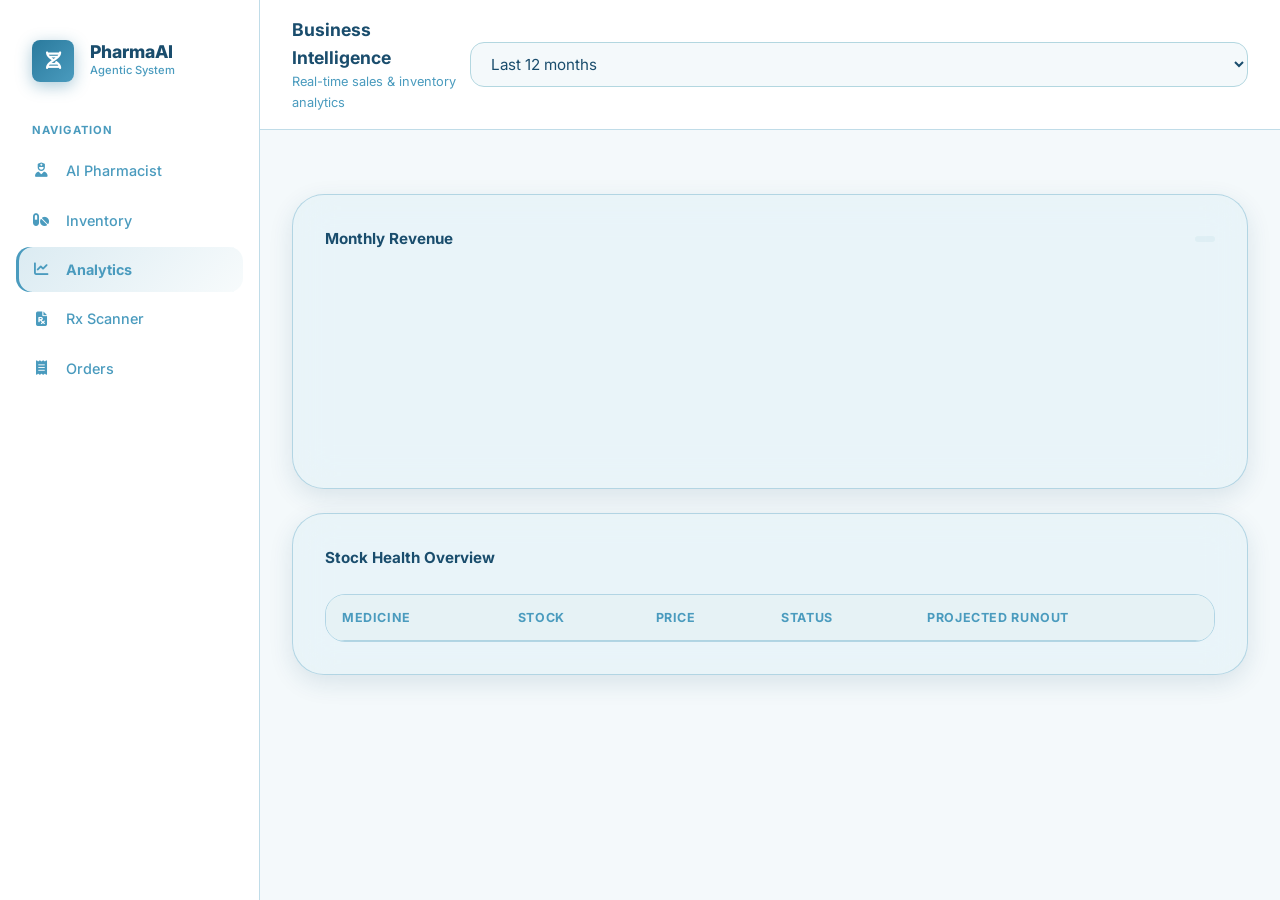
<file: Frontend/analytics.html>
<!DOCTYPE html>
<html lang="en" data-theme="light">
<head>
    <meta charset="UTF-8">
    <meta name="viewport" content="width=device-width, initial-scale=1.0">
    <title>Analytics — PharmaAI</title>

    <link rel="stylesheet"
        href="https://cdnjs.cloudflare.com/ajax/libs/font-awesome/6.5.0/css/all.min.css">

    <link rel="stylesheet" href="css/variables.css">
    <link rel="stylesheet" href="css/global.css">
    <link rel="stylesheet" href="css/analytics.css">
</head>

<body>
<div class="app-shell">

    <!-- Sidebar -->
    <aside class="sidebar">
        <div class="sidebar-logo">
            <div class="logo-icon"><i class="fa-solid fa-dna"></i></div>
            <div>
                <h1>PharmaAI</h1>
                <span>Agentic System</span>
            </div>
        </div>

        <div class="nav-section">
            <div class="nav-section-label">Navigation</div>
            <a href="dashboard.html" class="nav-link">
                <i class="fa-solid fa-user-nurse"></i>AI Pharmacist
            </a>
            <a href="inventory.html" class="nav-link">
                <i class="fa-solid fa-pills"></i>Inventory
            </a>
            <a href="analytics.html" class="nav-link active">
                <i class="fa-solid fa-chart-line"></i>Analytics
            </a>
            <a href="scanner.html" class="nav-link">
                <i class="fa-solid fa-file-prescription"></i>Rx Scanner
            </a>
            <a href="orders.html" class="nav-link">
                <i class="fa-solid fa-receipt"></i>Orders
            </a>
        </div>
    </aside>

    <!-- Main -->
    <main class="app-main">

        <header class="topbar">
            <div>
                <div class="topbar-title">Business Intelligence</div>
                <div class="topbar-subtitle">
                    Real-time sales & inventory analytics
                </div>
            </div>

            <select id="period-filter" class="form-control">
                <option value="6">Last 6 months</option>
                <option value="12" selected>Last 12 months</option>
            </select>
        </header>

        <div class="page-content">

            <!-- KPI Cards -->
            <div class="kpi-row" id="kpi-row"></div>

            <!-- Revenue Chart -->
            <div class="chart-card glass">
                <div class="chart-header">
                    <h3>Monthly Revenue</h3>
                    <span id="revenue-trend" class="badge badge-teal"></span>
                </div>
                <div id="bar-chart" class="bar-chart-wrap"></div>
            </div>

            <!-- Stock Health -->
            <div class="chart-card glass" style="margin-top:var(--space-lg)">
                <div class="chart-header">
                    <h3>Stock Health Overview</h3>
                </div>

                <div class="table-wrap">
                    <table>
                        <thead>
                            <tr>
                                <th>Medicine</th>
                                <th>Stock</th>
                                <th>Price</th>
                                <th>Status</th>
                                <th>Projected Runout</th>
                            </tr>
                        </thead>
                        <tbody id="health-body"></tbody>
                    </table>
                </div>
            </div>

        </div>
    </main>
</div>

<script src="js/analytics.js"></script>
</body>
</html>
<!--DOCTYPE html>
<html lang="en" data-theme="light">

<head>
    <meta charset="UTF-8">
    <meta name="viewport" content="width=device-width, initial-scale=1.0">
    <title>Analytics — PharmaAI</title>
    <link rel="stylesheet" href="https://cdnjs.cloudflare.com/ajax/libs/font-awesome/6.5.0/css/all.min.css">
    <link rel="stylesheet" href="css/variables.css">
    <link rel="stylesheet" href="css/global.css">
    <link rel="stylesheet" href="css/analytics.css">
</head>

<body>
    <div class="app-shell">
        <aside class="sidebar">
            <div class="sidebar-logo">
                <div class="logo-icon"><i class="fa-solid fa-dna"></i></div>
                <div>
                    <h1>PharmaAI</h1><span>Agentic System</span>
                </div>
            </div>
            <div class="nav-section">
                <div class="nav-section-label">Navigation</div>
                <a href="dashboard.html" class="nav-link"><i class="fa-solid fa-user-nurse"></i>AI
                    Pharmacist</a>
                <a href="inventory.html" class="nav-link"><i class="fa-solid fa-pills"></i>Inventory</a>
                <a href="analytics.html" class="nav-link"><i
                        class="fa-solid fa-chart-line"></i>Analytics</a>
                <a href="scanner.html" class="nav-link"><i class="fa-solid fa-file-prescription"></i>Rx
                    Scanner</a>
                <a href="orders.html" class="nav-link"><i class="fa-solid fa-receipt"></i>Orders</a>
            </div>
            <div class="sidebar-footer">
                <div class="user-card">
                    <div class="user-avatar"><i class="fa-solid fa-user-doctor"></i></div>
                    <div>
                        <div class="user-name">User He/She</div>
                        <div class="user-role">Admin</div>
                    </div>
                </div>
            </div>
        </aside>
        <div class="sidebar-overlay"></div>

        <main class="app-main">
            <header class="topbar">
                <div class="topbar-left">
                    <button class="btn-icon hamburger"><i class="fa-solid fa-bars"></i></button>
                    <div>
                        <div class="topbar-title">Business Intelligence</div>
                        <div class="topbar-subtitle">Sales trends, stock analytics & predictions</div>
                    </div>
                </div>
                <div class="topbar-right">
                    <select id="period-filter" class="form-control" style="min-width:130px">
                        <option value="6">Last 6 months</option>
                        <option value="12" selected>Last 12 months</option>
                    </select>
                    <button id="theme-toggle" class="btn-icon"><i class="fa-solid fa-moon"></i></button>
                </div>
            </header>

            <div class="page-content">
                <!- KPI Row ->
                <div class="kpi-row" id="kpi-row"></div>

                <!- Charts Row ->
                <div class="charts-row">
                    <!- Monthly Bar Chart ->
                    <div class="chart-card glass">
                        <div class="chart-header">
                            <h3>Monthly Revenue</h3>
                            <span class="badge badge-teal" id="revenue-trend"></span>
                        </div>
                        <div class="bar-chart-wrap" id="bar-chart"></div>
                        <div class="bar-legend" id="bar-legend"></div>
                    </div>

                    <!-- Category Donut --
                    <div class="chart-card glass">
                        <div class="chart-header">
                            <h3>Category Distribution</h3>
                        </div>
                        <div class="donut-wrap">
                            <svg id="donut-svg" viewBox="0 0 200 200" xmlns="http://www.w3.org/2000/svg"></svg>
                            <div class="donut-center" id="donut-center"></div>
                        </div>
                        <div class="donut-legend" id="donut-legend"></div>
                    </div>
                </div>

                <!- Stock Health Table ->
                <div class="chart-card glass" style="margin-top: var(--space-lg)">
                    <div class="chart-header">
                        <h3>Stock Health Overview</h3>
                        <a href="inventory.html" class="btn btn-ghost btn-sm">Manage <i
                                class="fa-solid fa-arrow-right"></i></a>
                    </div>
                    <div class="table-wrap" style="border:none">
                        <table id="health-table">
                            <thead>
                                <tr>
                                    <th>Medicine</th>
                                    <th>Category</th>
                                    <th>Stock Remaining</th>
                                    <th>Health</th>
                                    <th>Projected Runout</th>
                                </tr>
                            </thead>
                            <tbody id="health-body"></tbody>
                        </table>
                    </div>
                </div>
            </div>
        </main>
    </div>
    <div id="toast-container"></div>
    <script src="js/shared.js"></script>
    <script src="js/analytics.js"></script>
</body>

</html-->
</file>
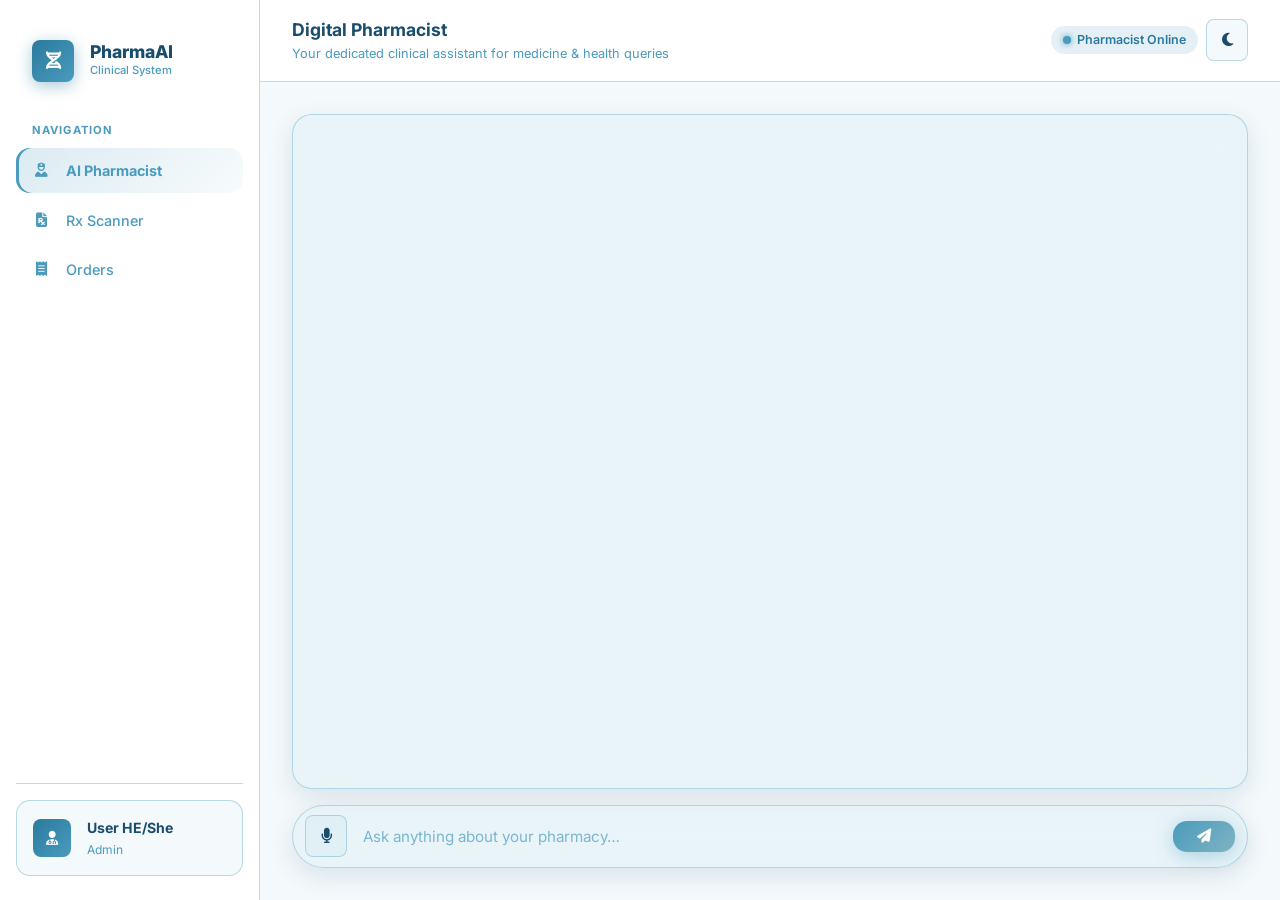
<file: Frontend/dashboard.html>
<!DOCTYPE html>
<html lang="en" data-theme="light">

<head>
    <meta charset="UTF-8">
    <meta name="viewport" content="width=device-width, initial-scale=1.0">
    <title>AI Pharmacist — PharmaAI</title>
    <link rel="stylesheet" href="https://cdnjs.cloudflare.com/ajax/libs/font-awesome/6.5.0/css/all.min.css">
    <link rel="stylesheet" href="css/variables.css">
    <link rel="stylesheet" href="css/global.css">
    <link rel="stylesheet" href="css/dashboard.css">
</head>

<body>
    <div class="app-shell">
        <!-- Sidebar -->
        <aside class="sidebar">
            <div class="sidebar-logo">
                <div class="logo-icon"><i class="fa-solid fa-dna"></i></div>
                <div>
                    <h1>PharmaAI</h1><span>Clinical System</span>
                </div>
            </div>
            <div class="nav-section">
                <div class="nav-section-label">Navigation</div>
                <a href="dashboard.html" class="nav-link" target="_self"><i class="fa-solid fa-user-nurse"></i>AI
                    Pharmacist</a>
                <a href="scanner.html" class="nav-link" target="_self"><i class="fa-solid fa-file-prescription"></i>Rx
                    Scanner</a>
                <a href="orders.html" class="nav-link" target="_self"><i class="fa-solid fa-receipt"></i>Orders</a>
            </div>
            <div class="sidebar-footer">
                <div class="user-card">
                    <div class="user-avatar"><i class="fa-solid fa-user-doctor"></i></div>
                    <div>
                        <div class="user-name">User HE/She</div>
                        <div class="user-role">Admin</div>
                    </div>
                </div>
            </div>
        </aside>
        <div class="sidebar-overlay"></div>

        <main class="app-main">
            <header class="topbar">
                <div class="topbar-left">
                    <button class="btn-icon hamburger" aria-label="Menu"><i class="fa-solid fa-bars"></i></button>
                    <div>
                        <div class="topbar-title">Digital Pharmacist</div>
                        <div class="topbar-subtitle">Your dedicated clinical assistant for medicine & health queries
                        </div>
                    </div>
                </div>
                <div class="topbar-right">
                    <div class="status-pill"><span class="dot dot-green"></span>Pharmacist Online</div>
                    <button id="theme-toggle" class="btn-icon"><i class="fa-solid fa-moon"></i></button>
                </div>
            </header>

            <div class="page-content chat-layout">
                <!-- Suggestions Row -->
                <!--div class="quick-prompts" id="quick-prompts">
                    <button class="prompt-chip" data-q="Do you have Amoxicillin 500mg in stock?">💊 Check stock</button>
                    <button class="prompt-chip" data-q="What medicines are low on stock?">⚠️ Low stock alert</button>
                    <button class="prompt-chip" data-q="How much does Atorvastatin cost?">💰 Check price</button>
                    <button class="prompt-chip" data-q="Are there any drug interaction warnings today?">🔬 Drug
                        interactions</button>
                </div-->

                <!-- Chat Window -->
                <div class="chat-window glass" id="chat-window">
                    <div class="chat-history" id="chat-history"></div>
                </div>

                <!-- Input -->
                <div class="chat-input-bar glass">
                    <button id="mic-btn" class="btn-icon mic-btn" aria-label="Voice"><i
                            class="fa-solid fa-microphone"></i></button>
                    <input type="text" id="user-input" class="chat-input"
                        placeholder="Ask anything about your pharmacy…" autocomplete="off">
                    <button id="send-btn" class="send-btn btn btn-primary"><i
                            class="fa-solid fa-paper-plane"></i></button>
                </div>
            </div>
        </main>
    </div>
    <div id="toast-container"></div>
    <script src="js/shared.js"></script>
    <script src="js/chat.js"></script>
</body>

</html>
</file>
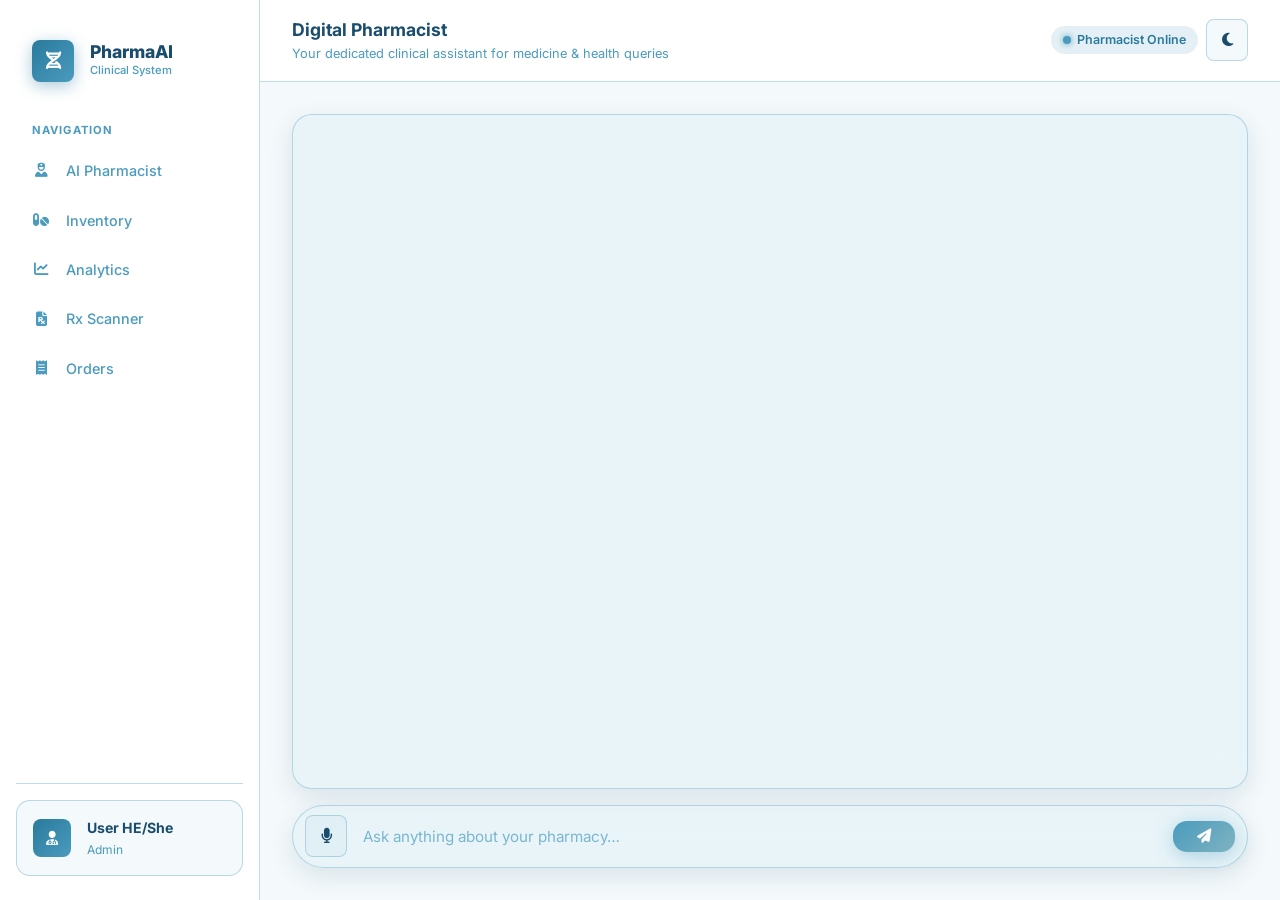
<file: Frontend/dashboard_admin.html>
<!DOCTYPE html>
<html lang="en" data-theme="light">

<head>
    <meta charset="UTF-8">
    <meta name="viewport" content="width=device-width, initial-scale=1.0">
    <title>AI Pharmacist — PharmaAI</title>
    <link rel="stylesheet" href="https://cdnjs.cloudflare.com/ajax/libs/font-awesome/6.5.0/css/all.min.css">
    <link rel="stylesheet" href="css/variables.css">
    <link rel="stylesheet" href="css/global.css">
    <link rel="stylesheet" href="css/dashboard.css">
</head>

<body>
    <div class="app-shell">
        <!-- Sidebar -->
        <aside class="sidebar">
            <div class="sidebar-logo">
                <div class="logo-icon"><i class="fa-solid fa-dna"></i></div>
                <div>
                    <h1>PharmaAI</h1><span>Clinical System</span>
                </div>
            </div>
            <div class="nav-section">
                <div class="nav-section-label">Navigation</div>
                <a href="dashboard.html" class="nav-link"><i class="fa-solid fa-user-nurse"></i>AI
                    Pharmacist</a>
                <a href="inventory.html" class="nav-link"><i class="fa-solid fa-pills"></i>Inventory</a>
                <a href="analytics.html" class="nav-link"><i
                        class="fa-solid fa-chart-line"></i>Analytics</a>
                <a href="scanner.html" class="nav-link"><i class="fa-solid fa-file-prescription"></i>Rx
                    Scanner</a>
                <a href="orders.html" class="nav-link"><i class="fa-solid fa-receipt"></i>Orders</a>
            </div>
            <div class="sidebar-footer">
                <div class="user-card">
                    <div class="user-avatar"><i class="fa-solid fa-user-doctor"></i></div>
                    <div>
                        <div class="user-name">User HE/She</div>
                        <div class="user-role">Admin</div>
                    </div>
                </div>
            </div>
        </aside>
        <div class="sidebar-overlay"></div>

        <main class="app-main">
            <header class="topbar">
                <div class="topbar-left">
                    <button class="btn-icon hamburger" aria-label="Menu"><i class="fa-solid fa-bars"></i></button>
                    <div>
                        <div class="topbar-title">Digital Pharmacist</div>
                        <div class="topbar-subtitle">Your dedicated clinical assistant for medicine & health queries
                        </div>
                    </div>
                </div>
                <div class="topbar-right">
                    <div class="status-pill"><span class="dot dot-green"></span>Pharmacist Online</div>
                    <!--button id="history-btn" class="btn btn-outline">
    <i class="fa-solid fa-clock-rotate-left"></i> Previous Chats
</button-->
                    <button id="theme-toggle" class="btn-icon"><i class="fa-solid fa-moon"></i></button>
                </div>
            </header>

            <div class="page-content chat-layout">
                <!-- Suggestions Row --
                <div class="quick-prompts" id="quick-prompts">
                    <button class="prompt-chip" data-q="Do you have Amoxicillin 500mg in stock?">💊 Check stock</button>
                    <button class="prompt-chip" data-q="What medicines are low on stock?">⚠️ Low stock alert</button>
                    <button class="prompt-chip" data-q="How much does Atorvastatin cost?">💰 Check price</button>
                    <button class="prompt-chip" data-q="Are there any drug interaction warnings today?">🔬 Drug
                        interactions</button>
                </div>-->

                <!-- Chat Window -->
                <div class="chat-window glass" id="chat-window">
                    <div class="chat-history" id="chat-history"></div>
                </div>

                <!-- Input -->
                <div class="chat-input-bar glass">

    <div class="mic-container">
    <button id="mic-btn" class="btn-icon mic-btn" type="button">
        <i class="fa-solid fa-microphone"></i>
    </button>

    <!-- Listening Animation -->
    <div id="mic-wave" class="mic-wave">
        <span></span>
        <span></span>
        <span></span>
        <span></span>
    </div>
</div>

    <input type="text" id="user-input" class="chat-input"
        placeholder="Ask anything about your pharmacy…" autocomplete="off">

    <button id="send-btn" class="send-btn btn btn-primary">
        <i class="fa-solid fa-paper-plane"></i>
    </button>

</div>
                </div>
            </div>
        </main>
    </div>
    <div id="toast-container"></div>

    <div id="history-modal" class="modal hidden">
    <div class="modal-content glass">
        <h3>Previous Conversations</h3>
        <div id="conversation-list"></div>
        <button onclick="closeHistory()">Close</button>
    </div>
</div>
    <script src="js/shared.js"></script>
    <script src="js/chat.js" defer></script>
</body>

</html>
</file>
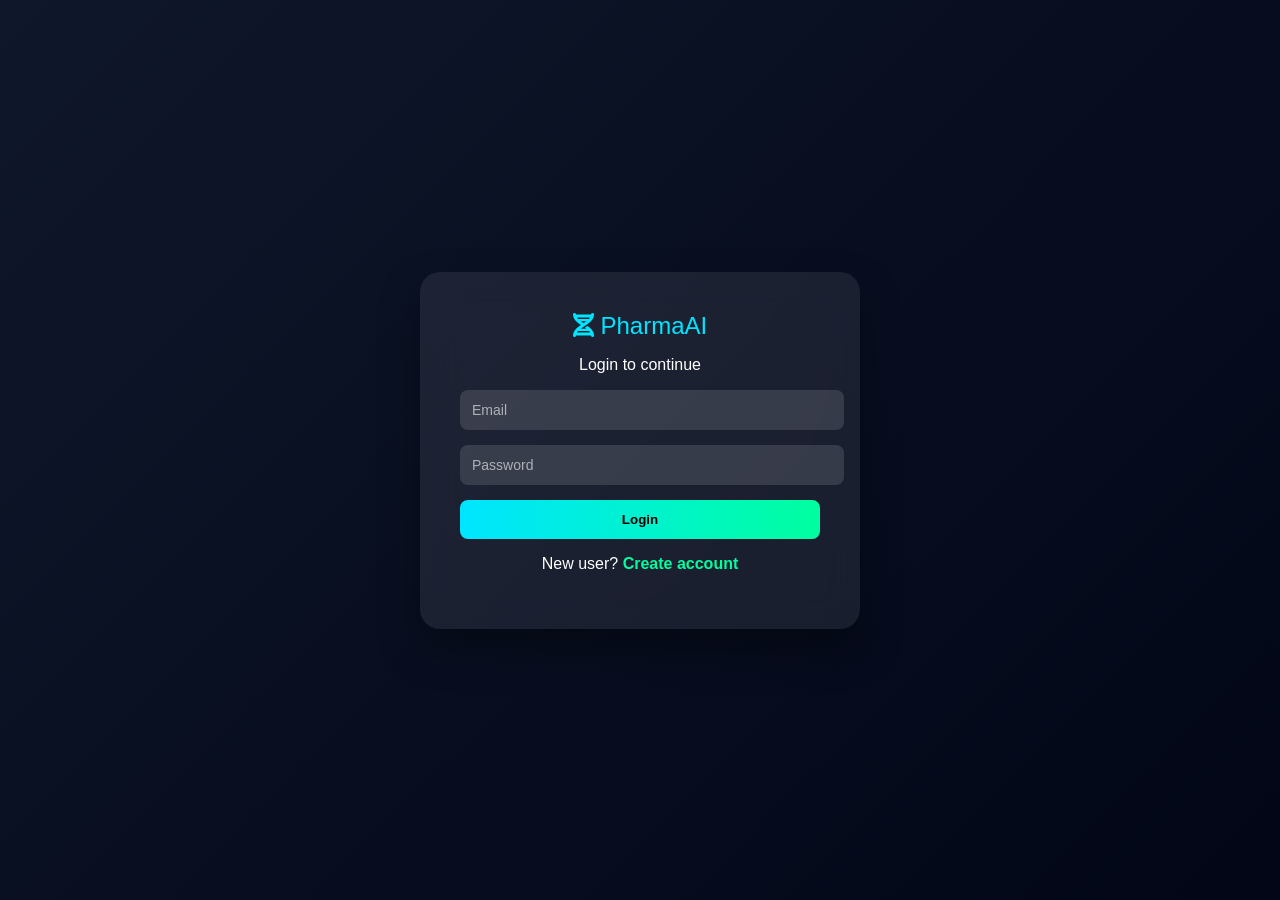
<file: Frontend/login.html>
<!DOCTYPE html>
<html lang="en">
<head>
<meta charset="UTF-8">
<meta name="viewport" content="width=device-width, initial-scale=1.0">
<title>PharmaAI Login</title>

<link rel="stylesheet" href="https://cdnjs.cloudflare.com/ajax/libs/font-awesome/6.5.0/css/all.min.css">

<script>
// 🔥 DEVELOPMENT MODE ONLY
localStorage.clear();
console.clear();
</script>
<script>
// ✅ If already logged in → go to landing page
if (localStorage.getItem("token")) {
    window.location.href = "/frontend/index.html";
}
</script>

<style>
body{
margin:0;
height:100vh;
font-family:Segoe UI, sans-serif;
background:linear-gradient(135deg,#0f172a,#020617);
display:flex;
align-items:center;
justify-content:center;
}

.login-card{
width:360px;
padding:40px;
border-radius:20px;
background:rgba(255,255,255,0.08);
backdrop-filter:blur(18px);
text-align:center;
color:#fff;
box-shadow:0 20px 40px rgba(0,0,0,.35);
}

.logo{
font-size:24px;
color:#00e5ff;
margin-bottom:10px;
}

input{
width:100%;
padding:12px;
margin-bottom:15px;
border-radius:8px;
border:none;
background:rgba(255,255,255,.12);
color:#fff;
font-size:14px;
}

input::placeholder{
color:rgba(255,255,255,.6);
}

button{
width:100%;
padding:12px;
border:none;
border-radius:8px;
background:linear-gradient(90deg,#00e5ff,#00ff9f);
font-weight:bold;
cursor:pointer;
transition:.3s;
}

button:hover{
transform:translateY(-2px);
box-shadow:0 8px 20px rgba(0,255,159,.4);
}

#msg{
color:#ff7a7a;
font-size:13px;
margin-top:8px;
}

a{
color:#00ff9f;
text-decoration:none;
font-weight:600;
}
</style>
</head>
<body>

<div class="login-card">
<div class="logo"><i class="fa-solid fa-dna"></i> PharmaAI</div>
<p>Login to continue</p>

<input type="email" id="email" placeholder="Email">
<input type="password" id="password" placeholder="Password">

<button onclick="login()">Login</button>
<p id="msg"></p>

<p>New user? <a href="/frontend/register.html">Create account</a></p>
</div>

<script>
async function login(){

const email=document.getElementById("email").value.trim();
const password=document.getElementById("password").value.trim();
const msg=document.getElementById("msg");

msg.innerText="";

if(!email || !password){
msg.innerText="Please enter email & password";
return;
}

const formData=new URLSearchParams();
formData.append("username",email);
formData.append("password",password);

try{
const res=await fetch("http://127.0.0.1:8000/auth/login",{
method:"POST",
body:formData,
headers:{"Content-Type":"application/x-www-form-urlencoded"}
});

const data=await res.json();

if(res.ok){

// ✅ store session
localStorage.setItem("token",data.access_token);
localStorage.setItem("role",data.role);
localStorage.setItem("user_name",data.name);
localStorage.setItem("user_email",data.email);

// ✅ go to landing page
window.location.href="/frontend/index.html";

}else{
msg.innerText=data.detail || "Login failed";
}

}catch(err){
msg.innerText="Server connection error";
}

}

// Enter key login
document.addEventListener("keydown", e=>{
if(e.key==="Enter") login();
});
</script>

</body>
</html>
</file>
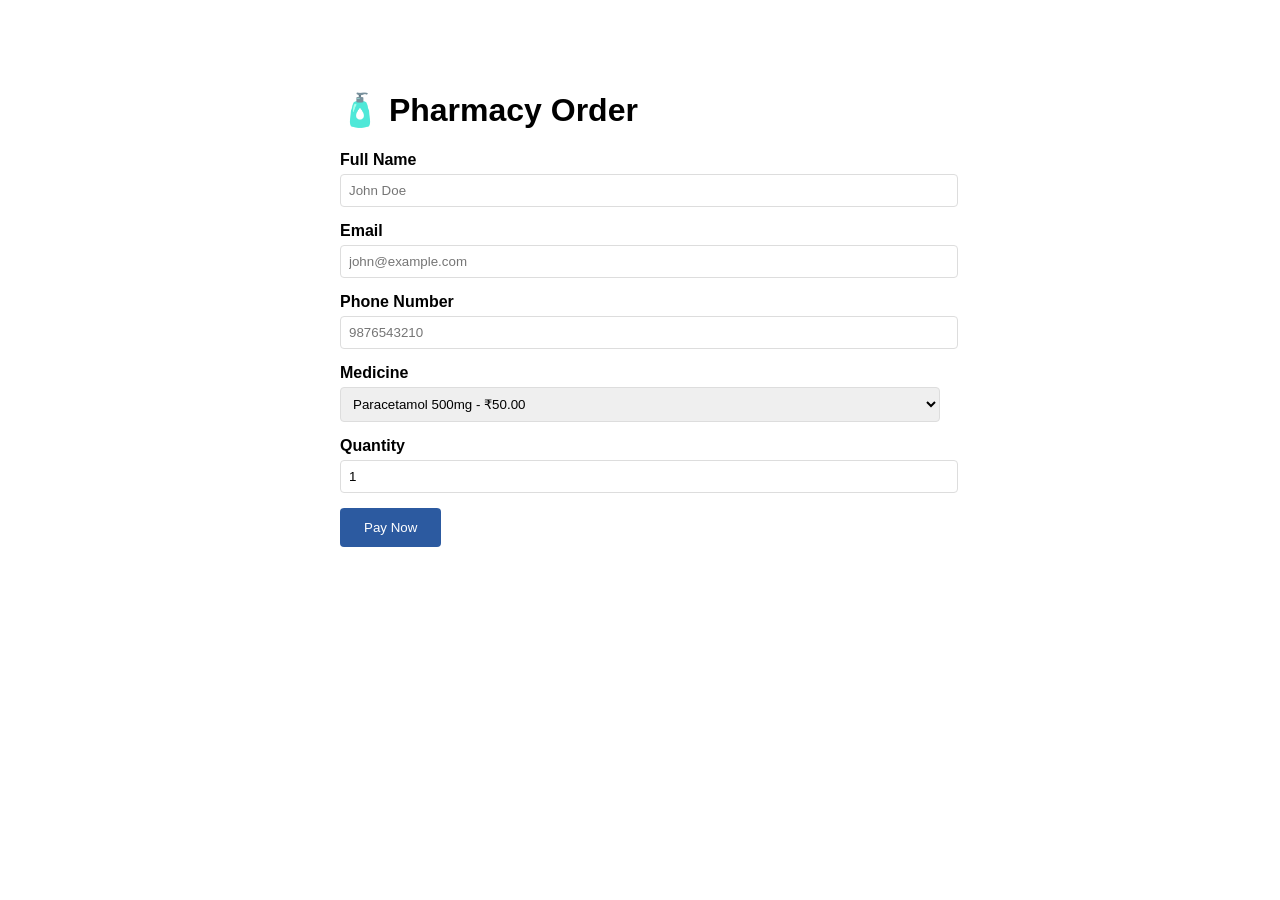
<file: Frontend/Payment.html>
<!DOCTYPE html>
<html>
<head>
    <title>Pharmacy Payment</title>
    <script src="https://checkout.razorpay.com/v1/checkout.js"></script>
    <style>
        body { font-family: Arial, sans-serif; max-width: 600px; margin: 50px auto; padding: 20px; }
        .form-group { margin-bottom: 15px; }
        label { display: block; margin-bottom: 5px; font-weight: bold; }
        input, select { width: 100%; padding: 8px; border: 1px solid #ddd; border-radius: 4px; }
        button { background-color: #2c5aa0; color: white; padding: 12px 24px; border: none; border-radius: 4px; cursor: pointer; }
        button:hover { background-color: #1e3d6f; }
        .success { color: green; padding: 10px; background-color: #d4edda; border-radius: 4px; }
        .error { color: red; padding: 10px; background-color: #f8d7da; border-radius: 4px; }
    </style>
</head>
<body>
    <h1>🧴 Pharmacy Order</h1>
    
    <form id="orderForm">
        <div class="form-group">
            <label>Full Name</label>
            <input type="text" id="name" required placeholder="John Doe">
        </div>
        
        <div class="form-group">
            <label>Email</label>
            <input type="email" id="email" required placeholder="john@example.com">
        </div>
        
        <div class="form-group">
            <label>Phone Number</label>
            <input type="tel" id="phone" required placeholder="9876543210">
        </div>
        
        <div class="form-group">
            <label>Medicine</label>
            <select id="medicine">
                <option value="Paracetamol 500mg">Paracetamol 500mg - ₹50.00</option>
                <option value="Amoxicillin 250mg">Amoxicillin 250mg - ₹120.00</option>
                <option value="Cetirizine 10mg">Cetirizine 10mg - ₹35.00</option>
                <option value="Vitamin D3">Vitamin D3 - ₹180.00</option>
            </select>
        </div>
        
        <div class="form-group">
            <label>Quantity</label>
            <input type="number" id="quantity" min="1" value="1" required>
        </div>
        
        <button type="submit">Pay Now</button>
    </form>
    
    <div id="message"></div>

    <script>
        document.getElementById('orderForm').addEventListener('submit', async (e) => {
            e.preventDefault();
            
            const medicinePrices = {
                "Paracetamol 500mg": 50,
                "Amoxicillin 250mg": 120,
                "Cetirizine 10mg": 35,
                "Vitamin D3": 180
            };
            
            const medicine = document.getElementById('medicine').value;
            const quantity = parseInt(document.getElementById('quantity').value);
            const amount = medicinePrices[medicine] * quantity;
            
            const orderData = {
                customer_name: document.getElementById('name').value,
                customer_email: document.getElementById('email').value,
                customer_phone: document.getElementById('phone').value,
                medicine_name: medicine,
                quantity: quantity,
                amount: amount
            };
            
            try {
                // Step 1: Create order on backend
                const response = await fetch('http://localhost:8000/create-order', {
                    method: 'POST',
                    headers: {'Content-Type': 'application/json'},
                    body: JSON.stringify(orderData)
                });
                
                const data = await response.json();
                
                if (!data.success) {
                    throw new Error('Failed to create order');
                }
                
                // Step 2: Initialize Razorpay checkout
                const options = {
                    key: data.key_id,
                    amount: data.amount * 100,
                    currency: data.currency,
                    name: "PharmaCare Pharmacy",
                    description: data.description,
                    order_id: data.order_id,
                    handler: async function (response) {
                        // Step 3: Verify payment
                        const verifyResponse = await fetch('http://localhost:8000/verify-payment', {
                            method: 'POST',
                            headers: {'Content-Type': 'application/json'},
                            body: JSON.stringify({
                                razorpay_order_id: response.razorpay_order_id,
                                razorpay_payment_id: response.razorpay_payment_id,
                                razorpay_signature: response.razorpay_signature
                            })
                        });
                        
                        const verifyData = await verifyResponse.json();
                        
                        if (verifyData.success) {
                            document.getElementById('message').innerHTML = `
                                <div class="success">
                                    ✅ Payment Successful!<br>
                                    Order ID: ${verifyData.order_id}<br>
                                    Payment ID: ${verifyData.payment_id}<br>
                                    Invoice has been sent to your email and SMS.
                                </div>
                            `;
                        }
                    },
                    prefill: {
                        name: data.customer_name,
                        email: data.customer_email,
                        contact: data.customer_phone
                    },
                    theme: {
                        color: "#2c5aa0"
                    }
                };
                
                const rzp = new Razorpay(options);
                rzp.open();
                
            } catch (error) {
                document.getElementById('message').innerHTML = `
                    <div class="error">❌ Error: ${error.message}</div>
                `;
            }
        });
    </script>
</body>
</html>
</file>
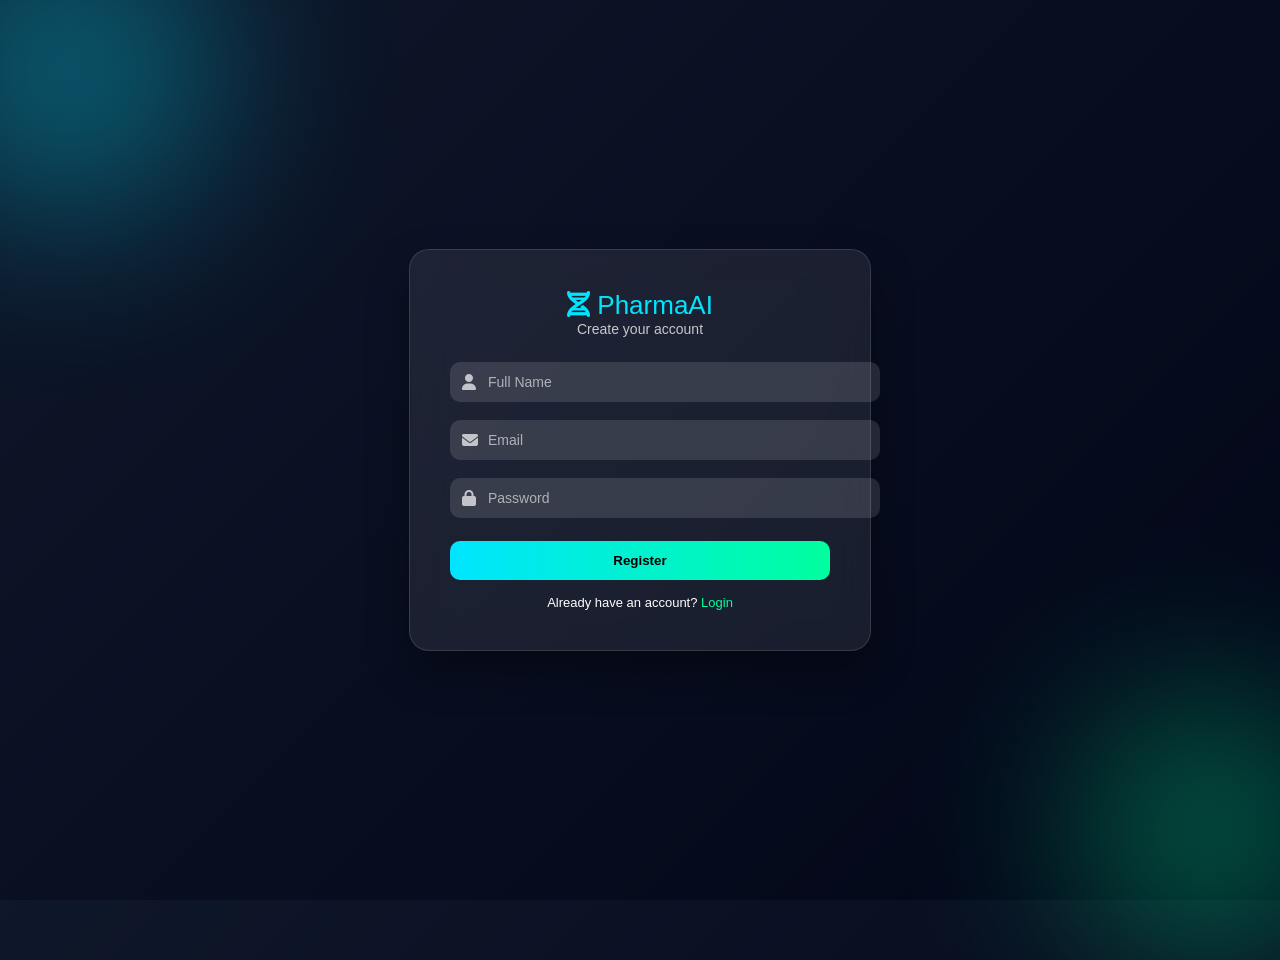
<file: Frontend/register.html>
<!DOCTYPE html>
<html lang="en">
<head>
<meta charset="UTF-8">
<meta name="viewport" content="width=device-width, initial-scale=1.0">
<title>PharmaAI Register</title>

<link rel="stylesheet"
href="https://cdnjs.cloudflare.com/ajax/libs/font-awesome/6.5.0/css/all.min.css">

<style>
body{
    margin:0;
    height:100vh;
    font-family:'Segoe UI',sans-serif;
    background:linear-gradient(135deg,#0f172a,#020617);
    display:flex;
    justify-content:center;
    align-items:center;
    overflow:hidden;
}

/* glowing background */
.orb{
    position:absolute;
    border-radius:50%;
    filter:blur(90px);
    opacity:.35;
}
.orb1{width:300px;height:300px;background:#00e5ff;top:-80px;left:-80px;}
.orb2{width:260px;height:260px;background:#00ff9f;bottom:-60px;right:-60px;}

.card{
    position:relative;
    z-index:10;
    width:380px;
    padding:40px;
    border-radius:20px;
    background:rgba(255,255,255,0.08);
    backdrop-filter:blur(18px);
    border:1px solid rgba(255,255,255,0.12);
    box-shadow:0 20px 40px rgba(0,0,0,.35);
    text-align:center;
    color:#fff;
}

.logo{
    font-size:26px;
    color:#00e5ff;
}

.subtitle{
    font-size:14px;
    opacity:.75;
    margin-bottom:25px;
}

.input-group{
    position:relative;
    margin-bottom:18px;
}

.input-group i{
    position:absolute;
    left:12px;
    top:12px;
    opacity:.7;
}

input{
    width:100%;
    padding:12px 12px 12px 38px;
    border-radius:10px;
    border:none;
    outline:none;
    font-size:14px;
    background:rgba(255,255,255,0.12);
    color:white;
}

input::placeholder{
    color:rgba(255,255,255,.6);
}

button{
    width:100%;
    padding:12px;
    border:none;
    border-radius:10px;
    background:linear-gradient(90deg,#00e5ff,#00ff9f);
    color:#000;
    font-weight:bold;
    cursor:pointer;
    transition:.3s;
    margin-top:5px;
}

button:hover{
    transform:translateY(-2px);
    box-shadow:0 8px 20px rgba(0,255,159,.4);
}

#msg{
    margin-top:12px;
    font-size:13px;
    color:#ff7a7a;
}

.login-link{
    margin-top:15px;
    font-size:13px;
}

.login-link a{
    color:#00ff9f;
    text-decoration:none;
}
</style>
</head>
<body>

<div class="orb orb1"></div>
<div class="orb orb2"></div>

<div class="card">
    <div class="logo"><i class="fa-solid fa-dna"></i> PharmaAI</div>
    <div class="subtitle">Create your account</div>

    <div class="input-group">
        <i class="fa fa-user"></i>
        <input id="name" placeholder="Full Name">
    </div>

    <div class="input-group">
        <i class="fa fa-envelope"></i>
        <input id="email" placeholder="Email">
    </div>

    <div class="input-group">
        <i class="fa fa-lock"></i>
        <input type="password" id="password" placeholder="Password">
    </div>

    <button onclick="register()">Register</button>

    <p id="msg"></p>

    <div class="login-link">
        Already have an account?
        <a href="login.html">Login</a>
    </div>
</div>

<script>
async function register(){

    const name=document.getElementById("name").value;
    const email=document.getElementById("email").value;
    const password=document.getElementById("password").value;

    const res=await fetch("http://127.0.0.1:8000/auth/register",{
        method:"POST",
        headers:{"Content-Type":"application/json"},
        body:JSON.stringify({name,email,password})
    });

    const data=await res.json();

    if(res.ok){
        document.getElementById("msg").style.color="#00ff9f";
        document.getElementById("msg").innerText="Registration successful!";
        setTimeout(()=>window.location="login.html",1500);
    }else{
        document.getElementById("msg").innerText=data.detail;
    }
}
</script>

</body>
</html>
</file>
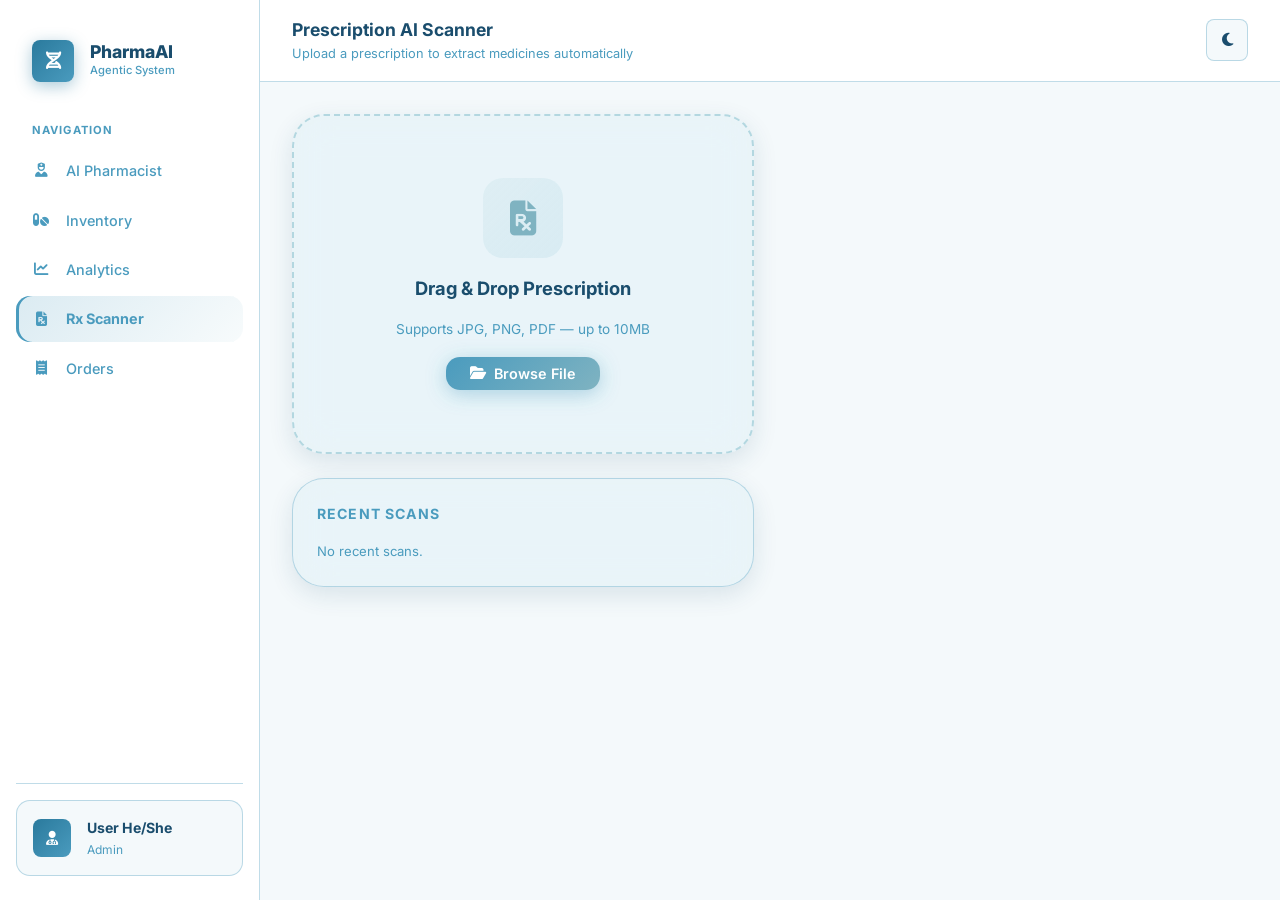
<file: Frontend/scanner.html>
<!DOCTYPE html>
<html lang="en" data-theme="light">

<head>
    <meta charset="UTF-8">
    <meta name="viewport" content="width=device-width, initial-scale=1.0">
    <title>Rx Scanner — PharmaAI</title>
    <link rel="stylesheet" href="https://cdnjs.cloudflare.com/ajax/libs/font-awesome/6.5.0/css/all.min.css">
    <link rel="stylesheet" href="css/variables.css">
    <link rel="stylesheet" href="css/global.css">
    <link rel="stylesheet" href="css/scanner.css">
</head>

<body>
    <div class="app-shell">
        <aside class="sidebar">
            <div class="sidebar-logo">
                <div class="logo-icon"><i class="fa-solid fa-dna"></i></div>
                <div>
                    <h1>PharmaAI</h1><span>Agentic System</span>
                </div>
            </div>
            <div class="nav-section">
                <div class="nav-section-label">Navigation</div>
                <a href="dashboard.html" class="nav-link"><i class="fa-solid fa-user-nurse"></i>AI
                    Pharmacist</a>
                <a href="inventory.html" class="nav-link"><i class="fa-solid fa-pills"></i>Inventory</a>
                <a href="analytics.html" class="nav-link"><i
                        class="fa-solid fa-chart-line"></i>Analytics</a>
                <a href="scanner.html" class="nav-link"><i class="fa-solid fa-file-prescription"></i>Rx
                    Scanner</a>
                <a href="orders.html" class="nav-link"><i class="fa-solid fa-receipt"></i>Orders</a>
            </div>
            <div class="sidebar-footer">
                <div class="user-card">
                    <div class="user-avatar"><i class="fa-solid fa-user-doctor"></i></div>
                    <div>
                        <div class="user-name">User He/She</div>
                        <div class="user-role">Admin</div>
                    </div>
                </div>
            </div>
        </aside>
        <div class="sidebar-overlay"></div>

        <main class="app-main">
            <header class="topbar">
                <div class="topbar-left">
                    <button class="btn-icon hamburger"><i class="fa-solid fa-bars"></i></button>
                    <div>
                        <div class="topbar-title">Prescription AI Scanner</div>
                        <div class="topbar-subtitle">Upload a prescription to extract medicines automatically</div>
                    </div>
                </div>
                <div class="topbar-right">
                    <button id="theme-toggle" class="btn-icon"><i class="fa-solid fa-moon"></i></button>
                </div>
            </header>

            <div class="page-content scanner-layout">
                <!-- Left: Upload -->
                <div>
                    <div class="drop-zone glass" id="drop-zone">
                        <div class="drop-idle" id="drop-idle">
                            <div class="drop-icon"><i class="fa-solid fa-file-prescription"></i></div>
                            <h3>Drag & Drop Prescription</h3>
                            <p>Supports JPG, PNG, PDF — up to 10MB</p>
                            <button class="btn btn-primary" id="browse-btn"><i class="fa-solid fa-folder-open"></i>
                                Browse File</button>
                        </div>
                        <div class="drop-scanning hidden" id="drop-scanning">
                            <div class="scan-spinner"></div>
                            <p id="scan-status">Uploading…</p>
                        </div>
                        <div class="drop-done hidden" id="drop-done">
                            <i class="fa-solid fa-circle-check" style="font-size:3rem;color:var(--green-400)"></i>
                            <p id="filename-display">prescription.jpg</p>
                            <button class="btn btn-ghost" id="rescan-btn"><i class="fa-solid fa-rotate"></i> Scan
                                Another</button>
                        </div>
                        <input type="file" id="file-input" hidden accept="image/*,.pdf">
                    </div>

                    <!-- Recent Scans -->
                    <div class="recent-scans glass" id="recent-scans">
                        <h4>Recent Scans</h4>
                        <div id="recent-list"></div>
                    </div>
                </div>

                <!-- Right: Results -->
                <div id="results-panel" class="results-panel glass hidden">
                    <div class="results-header">
                        <div>
                            <h3>AI Analysis Results</h3>
                            <p class="topbar-subtitle" id="results-date"></p>
                        </div>
                        <span class="badge badge-green"><i class="fa-solid fa-wand-magic-sparkles"></i> AI
                            Verified</span>
                    </div>

                    <div id="detected-meds"></div>

                    <div id="interaction-alert" class="interaction-alert hidden">
                        <i class="fa-solid fa-triangle-exclamation"></i>
                        <div>
                            <strong>Drug Interaction Detected</strong>
                            <p id="interaction-text"></p>
                        </div>
                    </div>

                    <div class="results-footer">
                        <a href="orders.html" class="btn btn-primary w-full" id="add-to-cart-btn">
                            <i class="fa-solid fa-cart-plus"></i> Add All to Order
                        </a>
                    </div>
                </div>
            </div>
        </main>
    </div>
    <div id="toast-container"></div>
    <script src="js/shared.js"></script>
    <script src="js/scanner.js"></script>
</body>

</html>
</file>
<file: Frontend/css/variables.css>
/* =============================================
   PHARMA AI - DESIGN TOKENS & COLOR PALETTE
   =============================================
   Teal Palette:  #A2D9CE / #4BC9B0 / #16A085 / #0E6655 / #0B5345
   Green Palette: #D5EBD4 / #ABD5BA / #6BBF9A / #4DAF7C / #2C7A5D
   ============================================= */

:root {
    /* --- Core Brand Colors (Blue Palette) --- */
    --blue-100: #B3D7E0;
    --blue-200: #7FB3C1;
    --blue-300: #4A9BBE;
    --blue-400: #2A7A9D;
    --blue-500: #1A4D6D;

    /* --- Semantic Tokens (Light Mode) --- */
    --color-bg: #f4f9fb;
    --color-surface: #ffffff;
    --color-panel: #e6f2f5;
    --color-text: #1A4D6D;
    --color-subtext: #2A7A9D;
    --color-muted: #4A9BBE;
    --color-border: #B3D7E0;
    --color-brand: #4A9BBE;
    --color-brand-alt: #7FB3C1;
    --color-accent: #2A7A9D;
    --color-highlight: #B3D7E0;

    --color-warning: #f59e0b;
    --color-danger: #ef4444;
    --color-success: #2A7A9D;

    /* --- Glass & Shadow --- */
    --glass-bg: rgba(179, 215, 224, 0.15);
    --glass-border: rgba(74, 155, 190, 0.35);
    --shadow-sm: 0 2px 8px rgba(26, 77, 109, 0.08);
    --shadow-md: 0 8px 24px rgba(26, 77, 109, 0.12);
    --shadow-lg: 0 16px 48px rgba(26, 77, 109, 0.18);
    --shadow-glow: 0 0 40px rgba(74, 155, 190, 0.25);

    /* --- Typography --- */
    --font-sans: 'Inter', -apple-system, BlinkMacSystemFont, 'Segoe UI', sans-serif;
    --font-mono: 'Fira Code', 'Consolas', monospace;

    /* --- Spacing --- */
    --space-xs: 0.25rem;
    --space-sm: 0.5rem;
    --space-md: 1rem;
    --space-lg: 1.5rem;
    --space-xl: 2rem;
    --space-2xl: 3rem;

    /* --- Radius --- */
    --radius-sm: 0.5rem;
    --radius-md: 0.875rem;
    --radius-lg: 1.25rem;
    --radius-xl: 2rem;
    --radius-full: 999px;

    /* --- Transitions --- */
    --ease-out: cubic-bezier(0.16, 1, 0.3, 1);
    --dur: 0.25s;
}

[data-theme="dark"] {
    --color-bg: #0d1b26;
    --color-surface: #142836;
    --color-panel: #1a3344;
    --color-text: #B3D7E0;
    --color-subtext: #7FB3C1;
    --color-muted: #4A9BBE;
    --color-border: #1A4D6D;
    --color-brand: #4A9BBE;
    --color-brand-alt: #7FB3C1;
    --color-accent: #B3D7E0;
    --color-highlight: #1A4D6D;

    --glass-bg: rgba(26, 77, 109, 0.2);
    --glass-border: rgba(74, 155, 190, 0.3);
    --shadow-md: 0 8px 24px rgba(0, 0, 0, 0.4);
    --shadow-lg: 0 16px 48px rgba(0, 0, 0, 0.6);
    --shadow-glow: 0 0 60px rgba(26, 77, 109, 0.3);
}
</file>
<file: Frontend/css/global.css>
/* =============================================
   GLOBAL STYLES - Shared across all pages
   ============================================= */
@import url('https://fonts.googleapis.com/css2?family=Inter:wght@300;400;500;600;700;800;900&family=Fira+Code:wght@400;500&display=swap');

*,
*::before,
*::after {
    box-sizing: border-box;
    margin: 0;
    padding: 0;
}

html {
    scroll-behavior: smooth;
}

html,
body {
    height: 100%;
}

body {
    font-family: var(--font-sans);
    background: var(--color-bg);
    color: var(--color-text);
    line-height: 1.6;
    overflow-x: hidden;
    transition: background var(--dur) ease, color var(--dur) ease;
}

a {
    color: inherit;
    text-decoration: none;
}

img {
    max-width: 100%;
    display: block;
}

button {
    border: none;
    background: none;
    color: inherit;
    cursor: pointer;
    font-family: inherit;
}

input,
select,
textarea {
    font-family: inherit;
    color: var(--color-text);
    background: transparent;
}

input::placeholder,
textarea::placeholder {
    color: var(--color-muted);
    opacity: 0.7;
}

/* ---- Utility Classes ---- */
.hidden {
    display: none !important;
}

.sr-only {
    position: absolute;
    width: 1px;
    height: 1px;
    overflow: hidden;
    clip: rect(0, 0, 0, 0);
}

/* ---- Glass Card ---- */
.glass {
    background: var(--glass-bg);
    backdrop-filter: saturate(160%) blur(20px);
    -webkit-backdrop-filter: saturate(160%) blur(20px);
    border: 1px solid var(--glass-border);
    border-radius: var(--radius-lg);
    box-shadow: var(--shadow-md);
}

/* ---- Buttons ---- */
.btn {
    display: inline-flex;
    align-items: center;
    justify-content: center;
    gap: var(--space-sm);
    padding: var(--space-sm) var(--space-lg);
    border-radius: var(--radius-md);
    font-weight: 600;
    font-size: 0.9rem;
    transition: transform var(--dur) var(--ease-out), box-shadow var(--dur) var(--ease-out);
    cursor: pointer;
}

.btn-primary {
    background: linear-gradient(135deg, var(--blue-300), var(--blue-200));
    color: #fff;
    box-shadow: 0 4px 20px rgba(74, 155, 190, 0.4);
}

.btn-primary:hover {
    transform: translateY(-2px);
    box-shadow: 0 8px 28px rgba(74, 155, 190, 0.55);
}

.btn-secondary {
    background: linear-gradient(135deg, var(--blue-500), var(--blue-400));
    color: #fff;
    box-shadow: 0 4px 20px rgba(26, 77, 109, 0.4);
}

.btn-secondary:hover {
    transform: translateY(-2px);
    box-shadow: 0 8px 28px rgba(26, 77, 109, 0.55);
}

.btn-ghost {
    background: var(--glass-bg);
    border: 1px solid var(--glass-border);
    color: var(--color-text);
}

.btn-ghost:hover {
    background: rgba(74, 155, 190, 0.12);
}

.btn-icon {
    width: 42px;
    height: 42px;
    padding: 0;
    border-radius: var(--radius-sm);
    background: var(--glass-bg);
    border: 1px solid var(--glass-border);
    transition: all var(--dur) ease;
}

.btn-icon:hover {
    background: rgba(74, 155, 190, 0.18);
    transform: scale(1.05);
}

.btn-icon i {
    font-size: 0.95rem;
}

/* ---- Form Elements ---- */
.form-control {
    width: 100%;
    padding: 0.7rem 1rem;
    border: 1px solid var(--color-border);
    border-radius: var(--radius-md);
    background: var(--glass-bg);
    color: var(--color-text);
    font-size: 0.95rem;
    outline: none;
    transition: border-color var(--dur) ease, box-shadow var(--dur) ease;
}

.form-control:focus {
    border-color: var(--color-brand);
    box-shadow: 0 0 0 3px rgba(74, 155, 190, 0.2);
}

.form-group {
    display: flex;
    flex-direction: column;
    gap: var(--space-xs);
}

.form-label {
    font-size: 0.85rem;
    font-weight: 600;
    color: var(--color-subtext);
    text-transform: uppercase;
    letter-spacing: 0.05em;
}

/* ---- Badge / Tag ---- */
.badge {
    display: inline-flex;
    align-items: center;
    gap: 4px;
    padding: 3px 10px;
    border-radius: var(--radius-full);
    font-size: 0.75rem;
    font-weight: 700;
}

.badge-teal {
    background: rgba(179, 215, 224, 0.2);
    color: var(--blue-300);
}

.badge-green {
    background: rgba(127, 179, 193, 0.2);
    color: var(--blue-400);
}

.badge-warn {
    background: rgba(245, 158, 11, 0.15);
    color: #d97706;
}

.badge-danger {
    background: rgba(229, 62, 62, 0.15);
    color: var(--color-danger);
}

/* ---- Status Dot ---- */
.dot {
    display: inline-block;
    width: 8px;
    height: 8px;
    border-radius: 50%;
}

.dot-green {
    background: var(--blue-300);
    box-shadow: 0 0 6px var(--blue-300);
}

.dot-teal {
    background: var(--blue-200);
    box-shadow: 0 0 6px var(--blue-200);
}

.dot-warn {
    background: var(--color-warning);
}

.dot-danger {
    background: var(--color-danger);
}

/* ---- Sidebar Layout (App Pages) ---- */
.app-shell {
    display: grid;
    grid-template-columns: 260px 1fr;
    min-height: 100vh;
}

.sidebar {
    position: sticky;
    top: 0;
    height: 100vh;
    display: flex;
    flex-direction: column;
    padding: var(--space-lg) var(--space-md);
    border-right: 1px solid var(--glass-border);
    background: var(--color-surface);
    overflow-y: auto;
    z-index: 100;
    transition: transform var(--dur) var(--ease-out);
}

.sidebar-logo {
    display: flex;
    align-items: center;
    gap: var(--space-md);
    padding: var(--space-md);
    margin-bottom: var(--space-lg);
}

.sidebar-logo .logo-icon {
    width: 42px;
    height: 42px;
    border-radius: var(--radius-sm);
    background: linear-gradient(135deg, var(--blue-400), var(--blue-300));
    display: grid;
    place-items: center;
    color: #fff;
    font-size: 1.1rem;
    box-shadow: 0 4px 16px rgba(42, 122, 157, 0.4);
}

.sidebar-logo h1 {
    font-size: 1.1rem;
    font-weight: 800;
    color: var(--color-text);
    line-height: 1.1;
}

.sidebar-logo span {
    display: block;
    font-size: 0.7rem;
    font-weight: 500;
    color: var(--color-muted);
}

.nav-section {
    margin-bottom: var(--space-lg);
}

.nav-section-label {
    font-size: 0.7rem;
    font-weight: 700;
    color: var(--color-muted);
    text-transform: uppercase;
    letter-spacing: 0.1em;
    padding: 0 var(--space-md);
    margin-bottom: var(--space-sm);
}

.nav-link {
    display: flex;
    align-items: center;
    gap: var(--space-md);
    padding: 0.7rem var(--space-md);
    border-radius: var(--radius-md);
    color: var(--color-muted);
    font-size: 0.9rem;
    font-weight: 500;
    transition: all var(--dur) ease;
    margin-bottom: 4px;
}

.nav-link i {
    width: 18px;
    text-align: center;
    font-size: 0.9rem;
}

.nav-link:hover {
    background: rgba(74, 155, 190, 0.1);
    color: var(--color-brand);
}

.nav-link.active {
    background: linear-gradient(135deg, rgba(74, 155, 190, 0.2), rgba(179, 215, 224, 0.1));
    color: var(--color-brand);
    font-weight: 700;
    box-shadow: inset 3px 0 0 var(--color-brand);
}

.sidebar-footer {
    margin-top: auto;
    padding-top: var(--space-md);
    border-top: 1px solid var(--glass-border);
}

.user-card {
    display: flex;
    align-items: center;
    gap: var(--space-md);
    padding: var(--space-md);
    border-radius: var(--radius-md);
    background: var(--glass-bg);
    border: 1px solid var(--glass-border);
}

.user-avatar {
    width: 38px;
    height: 38px;
    border-radius: var(--radius-sm);
    background: linear-gradient(135deg, var(--blue-400), var(--blue-300));
    display: grid;
    place-items: center;
    color: #fff;
    font-size: 0.9rem;
}

.user-name {
    font-size: 0.88rem;
    font-weight: 700;
    color: var(--color-text);
}

.user-role {
    font-size: 0.75rem;
    color: var(--color-muted);
}

/* ---- App Main ---- */
.app-main {
    display: flex;
    flex-direction: column;
    min-height: 100vh;
    background: var(--color-bg);
}

.topbar {
    display: flex;
    align-items: center;
    justify-content: space-between;
    padding: var(--space-md) var(--space-xl);
    border-bottom: 1px solid var(--glass-border);
    background: var(--color-surface);
    position: sticky;
    top: 0;
    z-index: 50;
}

.topbar-left {
    display: flex;
    align-items: center;
    gap: var(--space-md);
}

.topbar-title {
    font-size: 1.1rem;
    font-weight: 700;
}

.topbar-subtitle {
    font-size: 0.8rem;
    color: var(--color-muted);
}

.topbar-right {
    display: flex;
    align-items: center;
    gap: var(--space-sm);
}

.status-pill {
    display: flex;
    align-items: center;
    gap: 6px;
    padding: 4px 12px;
    border-radius: var(--radius-full);
    background: rgba(74, 155, 190, 0.15);
    font-size: 0.78rem;
    font-weight: 600;
    color: var(--blue-400);
}

.page-content {
    flex: 1;
    padding: var(--space-xl);
}

/* ---- Hamburger ---- */
.hamburger {
    display: none;
}

/* ---- Mobile Overlay ---- */
.sidebar-overlay {
    display: none;
    position: fixed;
    inset: 0;
    background: rgba(0, 0, 0, 0.5);
    z-index: 90;
}

/* ---- Section Heading ---- */
.section-heading {
    font-size: 1.4rem;
    font-weight: 800;
    margin-bottom: var(--space-lg);
}

.section-heading span {
    color: var(--color-brand);
}

/* ---- Table ---- */
.table-wrap {
    overflow-x: auto;
    border-radius: var(--radius-lg);
    border: 1px solid var(--glass-border);
}

table {
    width: 100%;
    border-collapse: collapse;
}

thead th {
    padding: 0.8rem 1rem;
    background: var(--color-panel);
    font-size: 0.78rem;
    font-weight: 700;
    text-transform: uppercase;
    letter-spacing: 0.05em;
    color: var(--color-muted);
    text-align: left;
    border-bottom: 1px solid var(--glass-border);
}

tbody td {
    padding: 0.85rem 1rem;
    border-bottom: 1px solid rgba(0, 0, 0, 0.04);
    font-size: 0.9rem;
}

tbody tr:last-child td {
    border-bottom: none;
}

tbody tr:hover {
    background: rgba(74, 155, 190, 0.04);
}

/* ---- Toast ---- */
#toast-container {
    position: fixed;
    bottom: 1.5rem;
    right: 1.5rem;
    display: flex;
    flex-direction: column;
    gap: 0.5rem;
    z-index: 9999;
}

.toast {
    display: flex;
    align-items: center;
    gap: var(--space-md);
    padding: 0.75rem 1.25rem;
    border-radius: var(--radius-md);
    background: var(--color-surface);
    border: 1px solid var(--glass-border);
    box-shadow: var(--shadow-lg);
    font-size: 0.88rem;
    font-weight: 500;
    animation: toastIn 0.3s var(--ease-out);
    min-width: 250px;
}

.toast i {
    color: var(--color-brand);
}

@keyframes toastIn {
    from {
        opacity: 0;
        transform: translateX(100%);
    }

    to {
        opacity: 1;
        transform: none;
    }
}

/* ---- Modal ---- */
.modal-overlay {
    position: fixed;
    inset: 0;
    background: rgba(0, 0, 0, 0.55);
    backdrop-filter: blur(6px);
    display: flex;
    align-items: center;
    justify-content: center;
    z-index: 500;
    padding: var(--space-md);
}

.modal-box {
    background: var(--color-surface);
    border: 1px solid var(--glass-border);
    border-radius: var(--radius-xl);
    padding: var(--space-xl);
    width: 100%;
    max-width: 520px;
    box-shadow: var(--shadow-lg);
    animation: modalIn 0.3s var(--ease-out);
}

@keyframes modalIn {
    from {
        opacity: 0;
        transform: scale(0.94) translateY(20px);
    }

    to {
        opacity: 1;
        transform: none;
    }
}

.modal-header {
    display: flex;
    align-items: center;
    justify-content: space-between;
    margin-bottom: var(--space-lg);
}

.modal-title {
    font-size: 1.15rem;
    font-weight: 800;
}

.modal-footer {
    display: flex;
    justify-content: flex-end;
    gap: var(--space-sm);
    margin-top: var(--space-lg);
}

/* ---- Responsive ---- */
@media (max-width: 1024px) {
    .app-shell {
        grid-template-columns: 1fr;
    }

    .sidebar {
        position: fixed;
        left: 0;
        top: 0;
        transform: translateX(-110%);
        z-index: 100;
        width: 280px;
    }

    .sidebar.open {
        transform: translateX(0);
    }

    .sidebar-overlay.open {
        display: block;
    }

    .hamburger {
        display: flex;
    }

    .page-content {
        padding: var(--space-md);
    }

    .topbar {
        padding: var(--space-md) var(--space-md);
        position: sticky;
        top: 0;
        width: 100%;
    }

    /* Fix potential overflow/visibility issues */
    .app-main {
        overflow-x: hidden;
    }
}

@media (max-width: 640px) {
    .btn {
        padding: var(--space-sm) var(--space-md);
        font-size: 0.85rem;
    }

    .section-heading {
        font-size: 1.15rem;
    }

    /* Fixed size elements that might overflow on 320px */
    .sidebar {
        width: 85vw;
        max-width: 280px;
    }

    table {
        min-width: 500px;
    }
}

@media (max-width: 380px) {
    .topbar-title {
        font-size: 0.95rem;
    }

    .topbar-right {
        gap: 4px;
    }

    .btn-icon {
        width: 36px;
        height: 36px;
    }
}
</file>
<file: Frontend/css/analytics.css>
/* analytics.css */

.kpi-row {
    display: grid;
    grid-template-columns: repeat(4, 1fr);
    gap: var(--space-md);
    margin-bottom: var(--space-xl);
}

.kpi-card {
    padding: var(--space-lg);
    border-radius: var(--radius-lg);
    background: var(--glass-bg);
    border: 1px solid var(--glass-border);
}

.kpi-label {
    font-size: 0.78rem;
    font-weight: 700;
    text-transform: uppercase;
    letter-spacing: 0.05em;
    color: var(--color-muted);
    margin-bottom: 0.4rem;
}

.kpi-value {
    font-size: 2rem;
    font-weight: 900;
    line-height: 1;
}

.kpi-change {
    font-size: 0.8rem;
    font-weight: 600;
    margin-top: 0.4rem;
    display: flex;
    align-items: center;
    gap: 4px;
}

.kpi-change.up {
    color: var(--blue-300);
}

.kpi-change.down {
    color: var(--color-danger);
}

.charts-row {
    display: flex;
    flex-wrap: wrap;
    gap: var(--space-lg);
    width: 100%;
}

.charts-row> :nth-child(1) {
    flex: 1.8;
    min-width: min(100%, 300px);
}

.charts-row> :nth-child(2) {
    flex: 1;
    min-width: min(100%, 250px);
}

.chart-card {
    padding: var(--space-xl);
    border-radius: var(--radius-xl);
    box-sizing: border-box;
    max-width: 100%;
    min-width: 0;
}

.chart-header {
    display: flex;
    align-items: center;
    justify-content: space-between;
    margin-bottom: var(--space-lg);
    flex-wrap: wrap;
    gap: 10px;
}

.chart-header h3 {
    font-size: 0.95rem;
    font-weight: 700;
}

.btn-sm {
    padding: 0.4rem 0.8rem;
    font-size: 0.78rem;
}

/* Bar Chart */
.bar-chart-wrap {
    display: flex;
    align-items: flex-end;
    gap: 10px;
    height: 180px;
    overflow-x: auto;
    padding-bottom: 15px;
    /* Added extra padding for scrollbar */
    scrollbar-width: thin;
    width: 100%;
}

.bar-col {
    flex: 1;
    display: flex;
    flex-direction: column;
    align-items: center;
    gap: 6px;
    min-width: 35px;
}

.bar-fill {
    width: 100%;
    border-radius: 6px 6px 0 0;
    min-height: 4px;
    background: linear-gradient(180deg, var(--blue-200), var(--blue-400));
    transition: height 0.8s var(--ease-out);
    cursor: pointer;
    position: relative;
}

.bar-fill:hover::after {
    content: attr(data-val);
    position: absolute;
    top: -28px;
    left: 50%;
    transform: translateX(-50%);
    background: var(--color-surface);
    border: 1px solid var(--glass-border);
    border-radius: 6px;
    padding: 2px 8px;
    font-size: 0.72rem;
    font-weight: 700;
    color: var(--color-text);
    white-space: nowrap;
}

.bar-label {
    font-size: 0.72rem;
    color: var(--color-muted);
    text-align: center;
}

.bar-legend {
    display: flex;
    gap: 1rem;
    flex-wrap: wrap;
    margin-top: var(--space-md);
    font-size: 0.78rem;
    color: var(--color-muted);
}

/* Donut Chart */
.donut-wrap {
    position: relative;
    max-width: 180px;
    margin: 0 auto var(--space-md);
}

#donut-svg {
    width: 100%;
    height: 100%;
}

.donut-center {
    position: absolute;
    top: 50%;
    left: 50%;
    transform: translate(-50%, -50%);
    text-align: center;
}

.donut-center strong {
    display: block;
    font-size: 1.6rem;
    font-weight: 900;
}

.donut-center span {
    font-size: 0.72rem;
    color: var(--color-muted);
}

.donut-legend {
    display: flex;
    flex-direction: column;
    gap: 0.4rem;
}

.donut-legend-item {
    display: flex;
    align-items: center;
    gap: 0.5rem;
    font-size: 0.8rem;
}

.donut-legend-dot {
    width: 10px;
    height: 10px;
    border-radius: 50%;
    flex-shrink: 0;
}

/* Stock health table */
.health-bar-wrap {
    display: flex;
    align-items: center;
    gap: 0.5rem;
}

.health-bar {
    height: 8px;
    border-radius: 99px;
    flex: 1;
    background: var(--color-panel);
    overflow: hidden;
    max-width: 120px;
}

.health-bar-fill {
    height: 100%;
    border-radius: 99px;
    transition: width 0.6s ease;
}

/* Removed the charts-row media query since we use flex-wrap now */

@media (max-width: 900px) {
    .kpi-row {
        grid-template-columns: repeat(2, 1fr);
    }
}

@media (max-width: 500px) {
    .kpi-row {
        grid-template-columns: 1fr 1fr;
    }

    .kpi-value {
        font-size: 1.5rem;
    }

    .chart-card {
        padding: var(--space-md);
    }

    .kpi-card {
        padding: var(--space-md);
    }
}
</file>
<file: Frontend/css/dashboard.css>
/* dashboard.css — AI Chat Page (STABLE VERSION) */

/* Layout */
.chat-layout {
    display: flex;
    flex-direction: column;
    height: calc(100vh - 80px);
    gap: var(--space-md);
}

/* Quick Prompt Chips */
.quick-prompts {
    display: flex;
    gap: var(--space-sm);
    flex-wrap: wrap;
    flex-shrink: 0;
}

/* Chat Window */
.chat-window {
    flex: 1;
    display: flex;
    flex-direction: column;
    min-height: 0; /* ⭐ prevents flex overflow jump */
    overflow: hidden;
}

/* Chat History */
.chat-history {
    flex: 1;
    overflow-y: auto;
    padding: var(--space-lg);
    display: flex;
    flex-direction: column;
    gap: var(--space-md);

    /* ⭐ prevents scroll reposition bug */
    overflow-anchor: none;

    /* ⭐ prevents container resize jump */
    min-height: 0;
}

/* Messages */
.msg {
    display: flex;
    gap: var(--space-sm);
    max-width: 80%;
}

/* Smooth fade appearance (safe animation) */
.msg-bubble {
    animation: fadeIn 0.2s ease;
}

@keyframes fadeIn {
    from { opacity: 0; }
    to { opacity: 1; }
}

.msg.user {
    align-self: flex-end;
    flex-direction: row-reverse;
}

.msg.bot {
    align-self: flex-start;
}

.msg-avatar {
    width: 34px;
    height: 34px;
    border-radius: var(--radius-sm);
    display: grid;
    place-items: center;
    font-size: 0.85rem;
    flex-shrink: 0;
    margin-top: 4px;
}

.msg.user .msg-avatar {
    background: linear-gradient(135deg, var(--blue-400), var(--blue-300));
    color: #fff;
}

.msg.bot .msg-avatar {
    background: linear-gradient(135deg, var(--blue-300), var(--blue-200));
    color: #fff;
}

.msg-bubble {
    padding: 0.75rem 1rem;
    border-radius: var(--radius-lg);
    border: 1px solid var(--glass-border);
    font-size: 0.9rem;
    line-height: 1.6;
}

.msg.user .msg-bubble {
    background: linear-gradient(135deg, var(--blue-300), var(--blue-400));
    color: #fff;
    border-color: transparent;
}

.msg.bot .msg-bubble {
    background: var(--glass-bg);
}

.msg-time {
    font-size: 0.7rem;
    color: var(--color-muted);
    margin-top: 4px;
}

/* Typing indicator */
.typing-dots {
    display: flex;
    gap: 4px;
}

.typing-dots span {
    width: 7px;
    height: 7px;
    border-radius: 50%;
    background: var(--color-brand);
    animation: bounce 1.2s infinite;
}

@keyframes bounce {
    0%,60%,100% { transform: translateY(0); }
    30% { transform: translateY(-6px); }
}

/* Input Bar */
.chat-input-bar {
    display: flex;
    overflow:visible;
    align-items: center;
    gap: var(--space-md);
    padding: 0.6rem 0.75rem;
    border-radius: var(--radius-xl);
    flex-shrink: 0;
}

.chat-input {
    flex: 1;
    border: none;
    outline: none;
    background: transparent;
    font-size: 0.95rem;
}

/* Mobile */
@media (max-width: 640px) {
    .chat-layout {
        height: calc(100vh - 70px);
    }

    .msg {
        max-width: 90%;
    }
}
.mic-btn.recording {
    background-color: #ef4444;
    color: white;
    animation: pulse 1s infinite;
}

@keyframes pulse {
    0% { transform: scale(1); }
    50% { transform: scale(1.1); }
    100% { transform: scale(1); }
}
/* 🎤 Mic Container */
.mic-container {
    position: relative;
    display: flex;
    align-items: center;
    justify-content: center;
}

/* 🌊 Wave Animation */
.mic-wave {
    position: absolute;
    bottom: -24px;
    left: 50%;
    transform: translateX(-50%);
    display: none;
    gap: 4px;
}

.mic-wave span {
    width: 4px;
    height: 8px;
    background: #ef4444;
    border-radius: 2px;
    animation: wave 0.8s infinite ease-in-out;
}

.mic-wave span:nth-child(2) { animation-delay: 0.1s; }
.mic-wave span:nth-child(3) { animation-delay: 0.2s; }
.mic-wave span:nth-child(4) { animation-delay: 0.3s; }

@keyframes wave {
    0% { height: 6px; opacity: 0.6; }
    50% { height: 20px; opacity: 1; }
    100% { height: 6px; opacity: 0.6; }
}

/* 🔴 Active Mic Glow */
.mic-btn.recording {
    background: #ef4444;
    color: white;
    box-shadow: 0 0 15px rgba(239, 68, 68, 0.6);
}
</file>
<file: Frontend/css/scanner.css>
/* scanner.css */

.scanner-layout {
    display: grid;
    grid-template-columns: 1fr 1fr;
    gap: var(--space-xl);
    align-items: start;
}

.drop-zone {
    min-height: 340px;
    display: flex;
    align-items: center;
    justify-content: center;
    border-radius: var(--radius-xl);
    border: 2px dashed var(--color-border);
    cursor: pointer;
    transition: border-color var(--dur) ease, background var(--dur) ease;
    margin-bottom: var(--space-lg);
    position: relative;
}

.drop-zone.dragging {
    border-color: var(--color-brand);
    background: rgba(74, 155, 190, 0.08);
}

.drop-idle,
.drop-scanning,
.drop-done {
    display: flex;
    flex-direction: column;
    align-items: center;
    gap: var(--space-md);
    text-align: center;
    padding: var(--space-xl);
}

.drop-icon {
    width: 80px;
    height: 80px;
    border-radius: var(--radius-lg);
    background: linear-gradient(135deg, rgba(179, 215, 224, 0.2), rgba(74, 155, 190, 0.1));
    display: grid;
    place-items: center;
    font-size: 2.2rem;
    color: var(--blue-200);
    animation: floatIcon 3s ease-in-out infinite;
}

@keyframes floatIcon {

    0%,
    100% {
        transform: translateY(0);
    }

    50% {
        transform: translateY(-8px);
    }
}

.drop-idle h3 {
    font-size: 1.15rem;
    font-weight: 700;
}

.drop-idle p {
    font-size: 0.85rem;
    color: var(--color-muted);
}

/* Scanner spinner */
.scan-spinner {
    width: 56px;
    height: 56px;
    border: 5px solid var(--color-panel);
    border-top-color: var(--blue-200);
    border-radius: 50%;
    animation: spin 0.8s linear infinite;
}

@keyframes spin {
    to {
        transform: rotate(360deg);
    }
}

#scan-status {
    font-size: 0.9rem;
    color: var(--color-muted);
    font-weight: 500;
}

/* Recent Scans */
.recent-scans {
    padding: var(--space-lg);
    border-radius: var(--radius-xl);
}

.recent-scans h4 {
    font-size: 0.88rem;
    font-weight: 700;
    margin-bottom: var(--space-md);
    color: var(--color-muted);
    text-transform: uppercase;
    letter-spacing: 0.08em;
}

.recent-item {
    display: flex;
    align-items: center;
    gap: var(--space-md);
    padding: 0.65rem 0;
    border-bottom: 1px solid var(--glass-border);
}

.recent-item:last-child {
    border-bottom: none;
}

.recent-icon {
    width: 34px;
    height: 34px;
    border-radius: var(--radius-sm);
    background: rgba(74, 155, 190, 0.15);
    display: grid;
    place-items: center;
    color: var(--blue-200);
    font-size: 0.88rem;
}

.recent-name {
    font-size: 0.85rem;
    font-weight: 600;
}

.recent-date {
    font-size: 0.75rem;
    color: var(--color-muted);
}

.recent-badge {
    margin-left: auto;
}

/* Results Panel */
.results-panel {
    padding: var(--space-xl);
    border-radius: var(--radius-xl);
    animation: slideIn 0.4s var(--ease-out);
}

@keyframes slideIn {
    from {
        opacity: 0;
        transform: translateX(20px);
    }

    to {
        opacity: 1;
        transform: none;
    }
}

.results-header {
    display: flex;
    align-items: flex-start;
    justify-content: space-between;
    margin-bottom: var(--space-xl);
    gap: 1rem;
}

.results-header h3 {
    font-size: 1.05rem;
    font-weight: 700;
}

.med-result-card {
    display: flex;
    align-items: center;
    justify-content: space-between;
    padding: 0.9rem 1rem;
    border-radius: var(--radius-md);
    background: var(--glass-bg);
    border: 1px solid var(--glass-border);
    margin-bottom: var(--space-sm);
    gap: var(--space-md);
}

.med-result-info {
    flex: 1;
}

.med-result-name {
    font-size: 0.92rem;
    font-weight: 700;
}

.med-result-dose {
    font-size: 0.78rem;
    color: var(--color-muted);
    margin-top: 2px;
}

.med-result-stock {
    font-size: 0.82rem;
    font-weight: 600;
}

.med-result-stock.available {
    color: var(--blue-500);
}

.med-result-stock.unavailable {
    color: var(--color-danger);
}

.med-confidence {
    font-size: 0.75rem;
    font-weight: 700;
    padding: 2px 8px;
    border-radius: var(--radius-full);
    background: rgba(74, 155, 190, 0.15);
    color: var(--blue-300);
}

.interaction-alert {
    display: flex;
    align-items: flex-start;
    gap: var(--space-md);
    padding: var(--space-md);
    border-radius: var(--radius-md);
    background: rgba(245, 158, 11, 0.12);
    border: 1px solid rgba(245, 158, 11, 0.4);
    margin: var(--space-lg) 0;
    color: #d97706;
}

.interaction-alert strong {
    display: block;
    font-size: 0.9rem;
    margin-bottom: 4px;
}

.interaction-alert p {
    font-size: 0.82rem;
}

.results-footer {
    margin-top: var(--space-lg);
}

.w-full {
    width: 100%;
}

@media (max-width: 900px) {
    .scanner-layout {
        grid-template-columns: 1fr;
    }
}

.delete-scan {
    background: transparent;
    border: none;
    cursor: pointer;
    color: var(--color-muted);
    transition: 0.2s ease;
}

.delete-scan:hover {
    color: var(--red-400);
    transform: scale(1.1);
}
</file>
